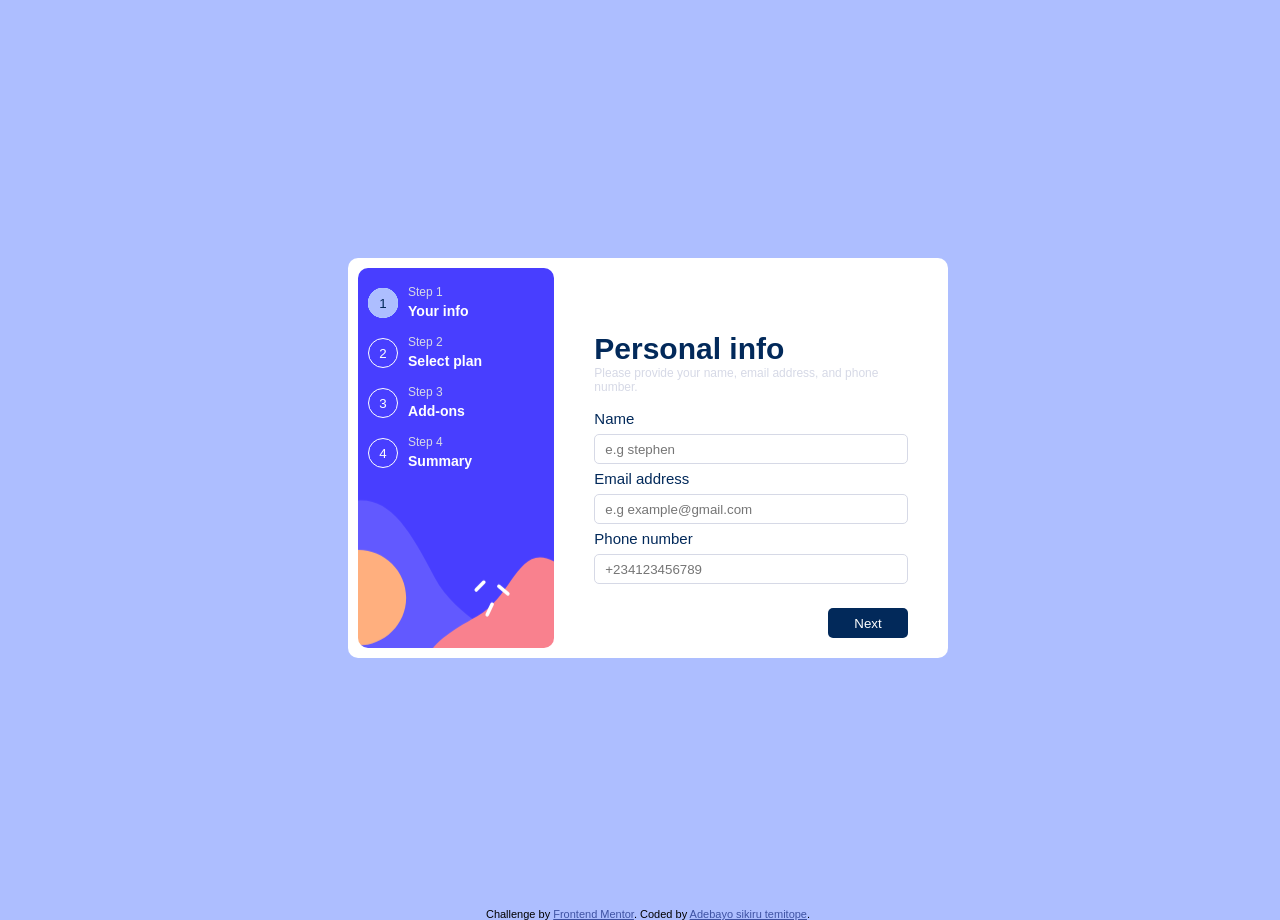
<file: index.html>
<!DOCTYPE html>
<html lang="en">
<head>
    <link rel="stylesheet" href="./form.css">
  <meta charset="UTF-8">
  <meta name="viewport" content="width=device-width, initial-scale=1.0"> <!-- displays site properly based on user's device -->
  <link rel="icon" type="image/png" sizes="32x32" href="./assets/images/favicon-32x32.png">
  <title>Frontend Mentor | Multi-step form</title>
</head>
<body>
    <main>
        <div class="container">
            
  <!-- Sidebar start -->
            <div class="section_1">
                <div class="step_container">
                    <div class="step step_01" id="stp-1">
                        <div class="btn-parent">
                            <div class="stp-btn"></div>
                            <div class="stp-btn"></div>
                            <div class="stp-btn"></div>
                            <button class="btn-btn" >1</button>
                        </div>
                        <div class="stp">
                        <p>Step 1</p>
                        <h3> Your info</h3>
                        </div>
                    </div>
                    <div class="step step_02" id="stp-2">
                        <div class="btn-parent">
                            <div class="stp-btn"></div>
                            <div class="stp-btn"></div>
                            <div class="stp-btn"></div>
                            <button class="btn-btn"> 2 </button>
                        </div>
                        <div class="stp">
                        <p>Step 2</p>
                        <h3> Select plan</h3>
                        </div>
                    </div>
                    <div class="step step_03" id="stp-3">
                        <div class="btn-parent">
                            <div class="stp-btn"></div>
                            <div class="stp-btn"></div>
                            <div class="stp-btn"></div>
                            <button class="btn-btn"> 3 </button>
                        </div>
                        <div class="stp">
                        <p>Step 3</p>
                        <h3> Add-ons</h3>
                        </div>
                    </div>
                    <div class="step step_04 " id="stp-4">
                        <div class="btn-parent">
                         <div class="stp-btn"></div>
                         <div class="stp-btn"></div>
                         <div class="stp-btn"></div>
                         <button class="btn-btn"> 4 </button>
                        </div>           
                        <div class="stp">
                        <p>Step 4</p>
                        <h3> Summary</h3>
                        </div>
                    </div>
                </div>
            </div>
            
  <!-- Sidebar end -->
  
  <!--section 2 start-->

            <div class="section_2">
                
  <!-- Step 1 start -->
              <div class="body" id="first_body">
                 <form name="myForm" id="myForm">
                    <div class="form">
                      <div class="h1">Personal info</div>
                      <div class="details">
                       Please provide your name, email address, and phone number.
                       </div>
                      <div class="input-parent">
                          <div class="input">
                          <label for="Name" >Name <span id="error"></span></label>
                          <input type="text" id="Name" name="name"
                           placeholder="e.g stephen" value=""
                            pattern="[a-zA-Z- ]*">
                          </div>
                          <div class="input">
                             <label for="email" >Email address <span id="error">
                             </span></label>
                              <input type="text" id="email"
                               placeholder="e.g example@gmail.com" name="email"
                               value=""
                               pattern="[a-z0-9._%+-]+@[a-z0-9.-]+\.[a-z]{2,}$">
                          </div>
                          <div class="input">
                          <label for="phone" >Phone number <span id="error">
                            </span></label>
                          <input type="tel" id="phone"
                           placeholder="+234123456789" name="phone" 
                           min-length="11"  max-length="11" value="">
                         </div>
                        </div>
                     </div>
                 </form>
                 <div class="btn btn-next">
                    <button class="next">Next</button>
                 </div>
              </div>
         <!-- step 1 ends -->
         
         <!--step 2 start-->
              <div class="body" id="second_body">
                <div class="second">
                 <div class="h1">Select your plan</div> 
                 <div class="details">You have the option of monthly or yearly billing.</div>
                 <div class="planParent">
                     <div class="plansContainer">
                         <div class="planBox">
                             <div class="logo">
                                 <svg xmlns="http://www.w3.org/2000/svg" width="40" height="40" viewBox="0 0 40 40"><g fill="none" fill-rule="evenodd"><circle cx="20" cy="20" r="20" fill="#FFAF7E"/><path fill="#FFF" fill-rule="nonzero" d="M24.995 18.005h-3.998v5.998h-2v-5.998H15a1 1 0 0 0-1 1V29a1 1 0 0 0 1 1h9.995a1 1 0 0 0 1-1v-9.995a1 1 0 0 0-1-1Zm-5.997 8.996h-2v-1.999h2v2Zm2-11.175a2.999 2.999 0 1 0-2 0v2.18h2v-2.18Z"/></g></svg>

                             </div>
                             <div class="duration">
                                 <h3 class="arcade">Arcade</h3>
                                 <p id="dur1" class="planAm">$9/mo</p>
                             </div>
                         </div>
                     </div>
                     <div class="plansContainer">
                         <div class="planBox">
                             <div class="logo">
                                 <svg xmlns="http://www.w3.org/2000/svg" width="40" height="40" viewBox="0 0 40 40"><g fill="none" fill-rule="evenodd"><circle cx="20" cy="20" r="20" fill="#F9818E"/><path fill="#FFF" fill-rule="nonzero" d="M25.057 15H14.944C12.212 15 10 17.03 10 19.885c0 2.857 2.212 4.936 4.944 4.936h10.113c2.733 0 4.943-2.08 4.943-4.936S27.79 15 25.057 15ZM17.5 20.388c0 .12-.108.237-.234.237h-1.552v1.569c0 .126-.138.217-.259.217H14.5c-.118 0-.213-.086-.213-.203v-1.583h-1.569c-.126 0-.217-.139-.217-.26v-.956c0-.117.086-.213.202-.213h1.584v-1.554c0-.125.082-.231.203-.231h.989c.12 0 .236.108.236.234v1.551h1.555c.125 0 .231.083.231.204v.988Zm5.347.393a.862.862 0 0 1-.869-.855c0-.472.39-.856.869-.856.481 0 .87.384.87.856 0 .471-.389.855-.87.855Zm1.9 1.866a.86.86 0 0 1-.87-.852.86.86 0 0 1 .87-.855c.48 0 .87.38.87.855a.86.86 0 0 1-.87.852Zm0-3.736a.862.862 0 0 1-.87-.854c0-.472.39-.856.87-.856s.87.384.87.856a.862.862 0 0 1-.87.854Zm1.899 1.87a.862.862 0 0 1-.868-.855c0-.472.389-.856.868-.856s.868.384.868.856a.862.862 0 0 1-.868.855Z"/></g></svg>

                             </div>
                             <div class="duration">
                                 <h3 class="advance">Advance</h3>
                                 <p id="dur2" class="planAm">$12/mo</p>
                             </div>
                         </div>
                     </div>
                     <div class="plansContainer">
                         <div class="planBox">
                             <div class="logo">
                                 <svg xmlns="http://www.w3.org/2000/svg" width="40" height="40" viewBox="0 0 40 40"><g fill="none" fill-rule="evenodd"><circle cx="20" cy="20" r="20" fill="#483EFF"/><path fill="#FFF" fill-rule="nonzero" d="M26.666 13H13.334A3.333 3.333 0 0 0 10 16.333v7.193a3.447 3.447 0 0 0 2.14 3.24c1.238.5 2.656.182 3.56-.8L18.52 23h2.96l2.82 2.966a3.2 3.2 0 0 0 3.56.8 3.447 3.447 0 0 0 2.14-3.24v-7.193A3.333 3.333 0 0 0 26.666 13Zm-9.333 6H16v1.333a.667.667 0 0 1-1.333 0V19h-1.333a.667.667 0 0 1 0-1.334h1.333v-1.333a.667.667 0 1 1 1.333 0v1.333h1.333a.667.667 0 1 1 0 1.334Zm7.333 2a2.667 2.667 0 1 1 0-5.333 2.667 2.667 0 0 1 0 5.333ZM26 18.333a1.333 1.333 0 1 1-2.667 0 1.333 1.333 0 0 1 2.667 0Z"/></g></svg>

                             </div>
                             <div class="duration">
                                 <h3 class="pro">Pro</h3>
                                 <p id="dur3" class="planAm">$15/mo</p>
                             </div>
                         </div>
                     </div>
                 </div>
                 
                 <div class="toggleBox">
                     <div class="monthly">Monthly</div>
                     <div class="toggleBtn">
                         <button id="toggle" class="toggle"></button>
                     </div>
                     <div class="yearly">Yearly</div>
                 </div>
               </div>
                 <div class="btn">
                     <button class="back">Go back</button>
                     <button class="next">Next</button>
                 </div>
              </div>
              <!-- step 2 ends -->
              
              <!-- step 3 start-->
              <div class="body" id="third_body">
                <div class="third">
                  <div class="h1">pick add-ons </div>
                  <div class="details">Add-ons help enhance your gaming experience.</div>
                  <div class="parent service">
                      <div class="check">
                         <input type="checkbox" name="check-box1" class="check_box" id="check1">
                      </div>
                      <div class="checkTxt">
                          <p class="bold">Online service</p>
                          <p>Access to multiple games</p>
                      </div>
                      <div class="price">
                          <p class="amount">+$1/mo</p>
                      </div>
                  </div>
                  <div class="parent storage">
                      <div class="check">
                         <input type="checkbox" class="check_box" id="check2">
                      </div>
                      <div class="checkTxt">
                          <p class="bold">Larger storage</p>
                          <p>Extra 1TB of cloud save</p>
                      </div>
                      <div class="price">
                          <p class="amount">+$2/mo</p>
                      </div>
                  </div>
                  <div class="parent profile">
                      <div class="check">
                         <input type="checkbox" name="check-box3" class="check_box" id="check3">
                      </div>
                      <div class="checkTxt">
                          <p class="bold">Customizable profile</p>
                          <p>Custom theme on your profile</p>
                      </div>
                      <div class="price">
                          <p class="amount">+$1/mo</p>
                      </div>
                  </div>                      
               </div>
                  <div class="btn">
                     <button class="back">Go back</button>
                     <button class="next">Next</button>
                 </div>
              </div>
              
              <!-- step 3 ends -->
              
              <!-- step 4 start -->
              <div class="body" id="fourth_body">
                <div class="fourth">
                  <div class="h1">Finishing up</div>
                  <div class="details">Double-check everything looks ok before
                   confirming.</div>
                  <div class="sum_up">
                       <div class="planPar">
                          <div class="planOpt">
                            <h3 id="plans"></h3>
                            <button class="change">Change</button>
                          </div>
                           <div class="planPrice"></div>
                       </div>
                        <hr>
                        <div class="package-parent"></div> 
                  </div>
                   <div class="total">
                      <div class="optTotal">Total<span class="dur"></span></div>
                      <div class="totalPrice" id="totalPrice">month</div>
                   </div>
               </div>
               
                  <div class="btn">
                     <button class="back">Go back</button>
                     <button class="confirm">Confirm</button>
                  </div>
                  
              </div>
              <!-- step 4 ends-->
              <div class="thank_you_page" id="fifth_body">
                 <div class="fifthWrapper">
                    <div class="fifth">
                        <div class="thank_you_logo">
                            <div class="svgWrapper">
                                <svg xmlns="http://www.w3.org/2000/svg" width="80" height="80" viewBox="0 0 80 80"><g fill="none"><circle cx="40" cy="40" r="40" fill="#F9818E"/><path fill="#E96170" d="M48.464 79.167c.768-.15 1.53-.321 2.288-.515a40.04 40.04 0 0 0 3.794-1.266 40.043 40.043 0 0 0 3.657-1.63 40.046 40.046 0 0 0 12.463-9.898A40.063 40.063 0 0 0 78.3 51.89c.338-1.117.627-2.249.867-3.391L55.374 24.698a21.6 21.6 0 0 0-15.332-6.365 21.629 21.629 0 0 0-15.344 6.365c-8.486 8.489-8.486 22.205 0 30.694l23.766 23.775Z"/><path fill="#FFF" d="M40.003 18.333a21.58 21.58 0 0 1 15.31 6.351c8.471 8.471 8.471 22.158 0 30.63-8.47 8.47-22.156 8.47-30.627 0-8.47-8.472-8.47-22.159 0-30.63a21.594 21.594 0 0 1 15.317-6.35Zm9.865 15c-.316.028-.622.15-.872.344l-12.168 9.13-5.641-5.642c-1.224-1.275-3.63 1.132-2.356 2.356l6.663 6.663c.56.56 1.539.63 2.173.156l13.326-9.995c1.122-.816.43-2.993-.956-3.013a1.666 1.666 0 0 0-.17 0Z"/></g></svg>
                            </div>
                        </div>
                        <div class="txtParent">
                            <div class="h1">Thank you</div>
                            <div class="thank-you-txt">Thanks for confirming your subscription! We hope you have fun using our platform. If you ever need support, please feel free to email us at  support@loremgamih.com.
                            </div>
                        </div>     
                    </div>
            </div>
            </div>
         
    <!--section 2 end -->
        </div>
        <div class="popUp-box-wrapper">
                   <div class="popUp-cont">
                       <div class="popUp-box">
                          <div class="popUp-txt">Are you sure you want to
                            proceed</div>
                          <div class="popUp-btn">
                               <button class="cancel">Cancel</button>
                               <button class="proceed">Yes, proceed</button>
                           </div>
                       </div>
                  </div>
               </div>
    </main>
  <div class="attribution">
    Challenge by <a href="https://www.frontendmentor.io?ref=challenge" target="_blank">Frontend Mentor</a>. 
    Coded by <a href="https://www.frontendmentor.io/profile/herdhebayor">Adebayo sikiru temitope</a>.
  </div>
<script src="form.js"></script>
</body>
</html>
</file>
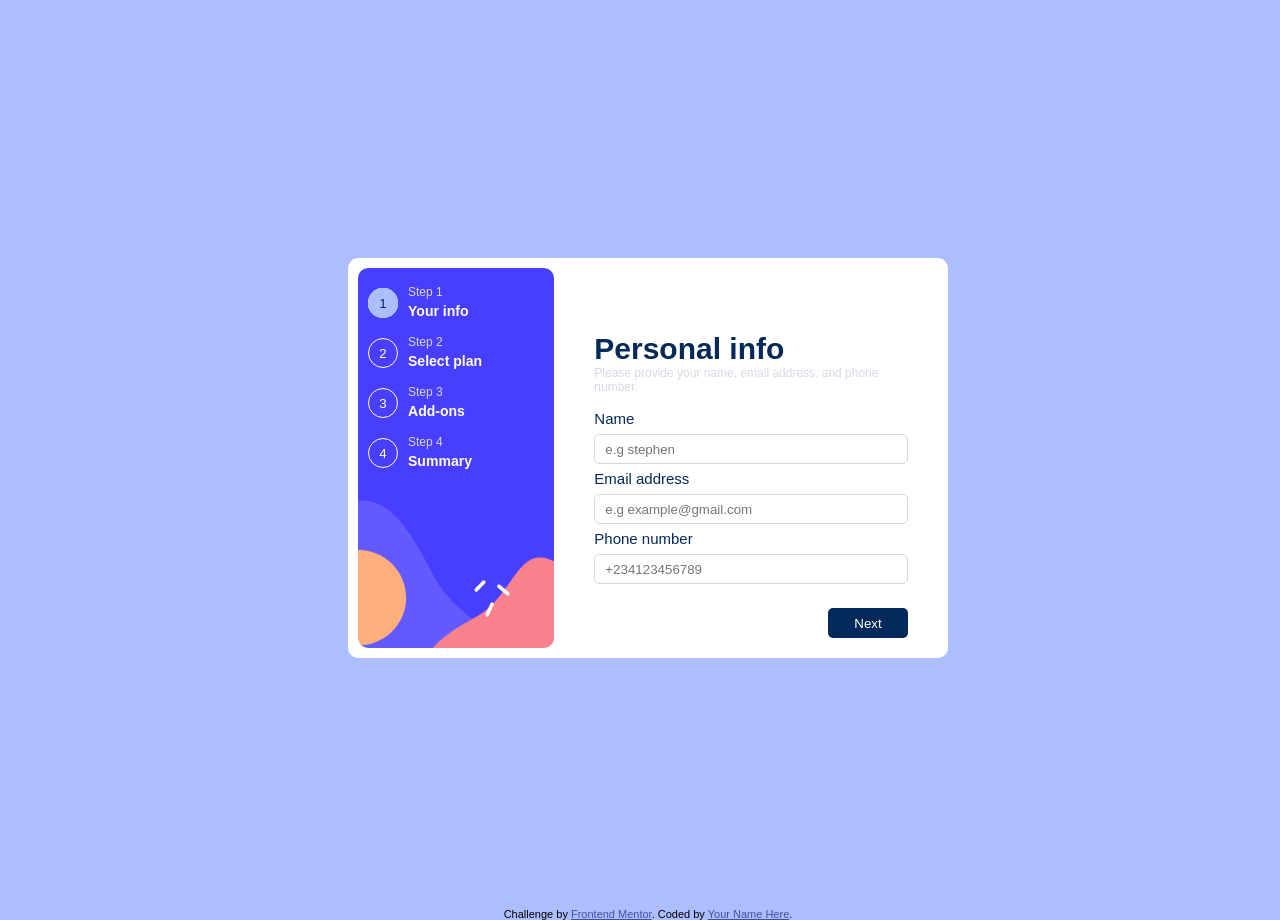
<file: multi-step-form-main/index.html>
<!DOCTYPE html>
<html lang="en">
<head>
    <link rel="stylesheet" href="./form.css">
  <meta charset="UTF-8">
  <meta name="viewport" content="width=device-width, initial-scale=1.0"> <!-- displays site properly based on user's device -->
  <link rel="icon" type="image/png" sizes="32x32" href="./assets/images/favicon-32x32.png">
  <title>Frontend Mentor | Multi-step form</title>
</head>
<body>
    <main>
        <div class="container">
            
  <!-- Sidebar start -->
            <div class="section_1">
                <div class="step_container">
                    <div class="step step_01" id="stp-1">
                        <div class="btn-parent">
                            <div class="stp-btn"></div>
                            <div class="stp-btn"></div>
                            <div class="stp-btn"></div>
                            <button class="btn-btn" >1</button>
                        </div>
                        <div class="stp">
                        <p>Step 1</p>
                        <h3> Your info</h3>
                        </div>
                    </div>
                    <div class="step step_02" id="stp-2">
                        <div class="btn-parent">
                            <div class="stp-btn"></div>
                            <div class="stp-btn"></div>
                            <div class="stp-btn"></div>
                            <button class="btn-btn"> 2 </button>
                        </div>
                        <div class="stp">
                        <p>Step 2</p>
                        <h3> Select plan</h3>
                        </div>
                    </div>
                    <div class="step step_03" id="stp-3">
                        <div class="btn-parent">
                            <div class="stp-btn"></div>
                            <div class="stp-btn"></div>
                            <div class="stp-btn"></div>
                            <button class="btn-btn"> 3 </button>
                        </div>
                        <div class="stp">
                        <p>Step 3</p>
                        <h3> Add-ons</h3>
                        </div>
                    </div>
                    <div class="step step_04 " id="stp-4">
                        <div class="btn-parent">
                         <div class="stp-btn"></div>
                         <div class="stp-btn"></div>
                         <div class="stp-btn"></div>
                         <button class="btn-btn"> 4 </button>
                        </div>           
                        <div class="stp">
                        <p>Step 4</p>
                        <h3> Summary</h3>
                        </div>
                    </div>
                </div>
            </div>
            
  <!-- Sidebar end -->
  
  <!--section 2 start-->

            <div class="section_2">
                
  <!-- Step 1 start -->
              <div class="body" id="first_body">
                 <form name="myForm" id="myForm">
                    <div class="form">
                      <div class="h1">Personal info</div>
                      <div class="details">
                       Please provide your name, email address, and phone number.
                       </div>
                      <div class="input-parent">
                          <div class="input">
                          <label for="Name" >Name <span id="error"></span></label>
                          <input type="text" id="Name" name="name"
                           placeholder="e.g stephen" value=""
                            pattern="[a-zA-Z- ]*">
                          </div>
                          <div class="input">
                             <label for="email" >Email address <span id="error">
                             </span></label>
                              <input type="text" id="email"
                               placeholder="e.g example@gmail.com" name="email"
                               value=""
                               pattern="[a-z0-9._%+-]+@[a-z0-9.-]+\.[a-z]{2,}$">
                          </div>
                          <div class="input">
                          <label for="phone" >Phone number <span id="error">
                            </span></label>
                          <input type="tel" id="phone"
                           placeholder="+234123456789" name="phone" 
                           min-length="11" pattern="[0-9- ]" max-length="11" value="">
                         </div>
                        </div>
                     </div>
                 </form>
                 <div class="btn btn-next">
                    <button class="next">Next</button>
                 </div>
              </div>
         <!-- step 1 ends -->
         
         <!--step 2 start-->
              <div class="body" id="second_body">
                <div class="second">
                 <div class="h1">Select your plan</div> 
                 <div class="details">You have the option of monthly or yearly billing.</div>
                 <div class="planParent">
                     <div class="plansContainer">
                         <div class="planBox">
                             <div class="logo">
                                 <svg xmlns="http://www.w3.org/2000/svg" width="40" height="40" viewBox="0 0 40 40"><g fill="none" fill-rule="evenodd"><circle cx="20" cy="20" r="20" fill="#FFAF7E"/><path fill="#FFF" fill-rule="nonzero" d="M24.995 18.005h-3.998v5.998h-2v-5.998H15a1 1 0 0 0-1 1V29a1 1 0 0 0 1 1h9.995a1 1 0 0 0 1-1v-9.995a1 1 0 0 0-1-1Zm-5.997 8.996h-2v-1.999h2v2Zm2-11.175a2.999 2.999 0 1 0-2 0v2.18h2v-2.18Z"/></g></svg>

                             </div>
                             <div class="duration">
                                 <h3 class="arcade">Arcade</h3>
                                 <p id="dur1" class="planAm">$9/mo</p>
                             </div>
                         </div>
                     </div>
                     <div class="plansContainer">
                         <div class="planBox">
                             <div class="logo">
                                 <svg xmlns="http://www.w3.org/2000/svg" width="40" height="40" viewBox="0 0 40 40"><g fill="none" fill-rule="evenodd"><circle cx="20" cy="20" r="20" fill="#F9818E"/><path fill="#FFF" fill-rule="nonzero" d="M25.057 15H14.944C12.212 15 10 17.03 10 19.885c0 2.857 2.212 4.936 4.944 4.936h10.113c2.733 0 4.943-2.08 4.943-4.936S27.79 15 25.057 15ZM17.5 20.388c0 .12-.108.237-.234.237h-1.552v1.569c0 .126-.138.217-.259.217H14.5c-.118 0-.213-.086-.213-.203v-1.583h-1.569c-.126 0-.217-.139-.217-.26v-.956c0-.117.086-.213.202-.213h1.584v-1.554c0-.125.082-.231.203-.231h.989c.12 0 .236.108.236.234v1.551h1.555c.125 0 .231.083.231.204v.988Zm5.347.393a.862.862 0 0 1-.869-.855c0-.472.39-.856.869-.856.481 0 .87.384.87.856 0 .471-.389.855-.87.855Zm1.9 1.866a.86.86 0 0 1-.87-.852.86.86 0 0 1 .87-.855c.48 0 .87.38.87.855a.86.86 0 0 1-.87.852Zm0-3.736a.862.862 0 0 1-.87-.854c0-.472.39-.856.87-.856s.87.384.87.856a.862.862 0 0 1-.87.854Zm1.899 1.87a.862.862 0 0 1-.868-.855c0-.472.389-.856.868-.856s.868.384.868.856a.862.862 0 0 1-.868.855Z"/></g></svg>

                             </div>
                             <div class="duration">
                                 <h3 class="advance">Advance</h3>
                                 <p id="dur2" class="planAm">$12/mo</p>
                             </div>
                         </div>
                     </div>
                     <div class="plansContainer">
                         <div class="planBox">
                             <div class="logo">
                                 <svg xmlns="http://www.w3.org/2000/svg" width="40" height="40" viewBox="0 0 40 40"><g fill="none" fill-rule="evenodd"><circle cx="20" cy="20" r="20" fill="#483EFF"/><path fill="#FFF" fill-rule="nonzero" d="M26.666 13H13.334A3.333 3.333 0 0 0 10 16.333v7.193a3.447 3.447 0 0 0 2.14 3.24c1.238.5 2.656.182 3.56-.8L18.52 23h2.96l2.82 2.966a3.2 3.2 0 0 0 3.56.8 3.447 3.447 0 0 0 2.14-3.24v-7.193A3.333 3.333 0 0 0 26.666 13Zm-9.333 6H16v1.333a.667.667 0 0 1-1.333 0V19h-1.333a.667.667 0 0 1 0-1.334h1.333v-1.333a.667.667 0 1 1 1.333 0v1.333h1.333a.667.667 0 1 1 0 1.334Zm7.333 2a2.667 2.667 0 1 1 0-5.333 2.667 2.667 0 0 1 0 5.333ZM26 18.333a1.333 1.333 0 1 1-2.667 0 1.333 1.333 0 0 1 2.667 0Z"/></g></svg>

                             </div>
                             <div class="duration">
                                 <h3 class="pro">Pro</h3>
                                 <p id="dur3" class="planAm">$15/mo</p>
                             </div>
                         </div>
                     </div>
                 </div>
                 
                 <div class="toggleBox">
                     <div class="monthly">Monthly</div>
                     <div class="toggleBtn">
                         <button id="toggle" class="toggle"></button>
                     </div>
                     <div class="yearly">Yearly</div>
                 </div>
               </div>
                 <div class="btn">
                     <button class="back">Go back</button>
                     <button class="next">Next</button>
                 </div>
              </div>
              <!-- step 2 ends -->
              
              <!-- step 3 start-->
              <div class="body" id="third_body">
                <div class="third">
                  <div class="h1">pick add-ons </div>
                  <div class="details">Add-ons help enhance your gaming experience.</div>
                  <div class="parent service">
                      <div class="check">
                         <input type="checkbox" name="check-box1" class="check_box" id="check1">
                      </div>
                      <div class="checkTxt">
                          <p class="bold">Online service</p>
                          <p>Access to multiple games</p>
                      </div>
                      <div class="price">
                          <p class="amount">+$1/mo</p>
                      </div>
                  </div>
                  <div class="parent storage">
                      <div class="check">
                         <input type="checkbox" class="check_box" id="check2">
                      </div>
                      <div class="checkTxt">
                          <p class="bold">Larger storage</p>
                          <p>Extra 1TB of cloud save</p>
                      </div>
                      <div class="price">
                          <p class="amount">+$2/mo</p>
                      </div>
                  </div>
                  <div class="parent profile">
                      <div class="check">
                         <input type="checkbox" name="check-box3" class="check_box" id="check3">
                      </div>
                      <div class="checkTxt">
                          <p class="bold">Customizable profile</p>
                          <p>Custom theme on your profile</p>
                      </div>
                      <div class="price">
                          <p class="amount">+$1/mo</p>
                      </div>
                  </div>                      
               </div>
                  <div class="btn">
                     <button class="back">Go back</button>
                     <button class="next">Next</button>
                 </div>
              </div>
              
              <!-- step 3 ends -->
              
              <!-- step 4 start -->
              <div class="body" id="fourth_body">
                <div class="fourth">
                  <div class="h1">Finishing up</div>
                  <div class="details">Double-check everything looks ok before
                   confirming.</div>
                  <div class="sum_up">
                       <div class="planPar">
                          <div class="planOpt">
                            <h3 id="plans"></h3>
                            <button class="change">Change</button>
                          </div>
                           <div class="planPrice"></div>
                       </div>
                        <hr>
                        <div class="package-parent"></div> 
                  </div>
                   <div class="total">
                      <div class="optTotal">Total<span class="dur"></span></div>
                      <div class="totalPrice" id="totalPrice">month</div>
                   </div>
               </div>
               
                  <div class="btn">
                     <button class="back">Go back</button>
                     <button class="confirm">Confirm</button>
                  </div>
                  
              </div>
              <!-- step 4 ends-->
              <div class="thank_you_page" id="fifth_body">
                 <div class="fifthWrapper">
                    <div class="fifth">
                        <div class="thank_you_logo">
                            <div class="svgWrapper">
                                <svg xmlns="http://www.w3.org/2000/svg" width="80" height="80" viewBox="0 0 80 80"><g fill="none"><circle cx="40" cy="40" r="40" fill="#F9818E"/><path fill="#E96170" d="M48.464 79.167c.768-.15 1.53-.321 2.288-.515a40.04 40.04 0 0 0 3.794-1.266 40.043 40.043 0 0 0 3.657-1.63 40.046 40.046 0 0 0 12.463-9.898A40.063 40.063 0 0 0 78.3 51.89c.338-1.117.627-2.249.867-3.391L55.374 24.698a21.6 21.6 0 0 0-15.332-6.365 21.629 21.629 0 0 0-15.344 6.365c-8.486 8.489-8.486 22.205 0 30.694l23.766 23.775Z"/><path fill="#FFF" d="M40.003 18.333a21.58 21.58 0 0 1 15.31 6.351c8.471 8.471 8.471 22.158 0 30.63-8.47 8.47-22.156 8.47-30.627 0-8.47-8.472-8.47-22.159 0-30.63a21.594 21.594 0 0 1 15.317-6.35Zm9.865 15c-.316.028-.622.15-.872.344l-12.168 9.13-5.641-5.642c-1.224-1.275-3.63 1.132-2.356 2.356l6.663 6.663c.56.56 1.539.63 2.173.156l13.326-9.995c1.122-.816.43-2.993-.956-3.013a1.666 1.666 0 0 0-.17 0Z"/></g></svg>
                            </div>
                        </div>
                        <div class="txtParent">
                            <div class="h1">Thank you</div>
                            <div class="thank-you-txt">Thanks for confirming your subscription! We hope you have fun using our platform. If you ever need support, please feel free to email us at  support@loremgamih.com.
                            </div>
                        </div>     
                    </div>
            </div>
            </div>
         
    <!--section 2 end -->
        </div>
        <div class="popUp-box-wrapper">
                   <div class="popUp-cont">
                       <div class="popUp-box">
                          <div class="popUp-txt">Are you sure you want to
                            proceed</div>
                          <div class="popUp-btn">
                               <button class="cancel">Cancel</button>
                               <button class="proceed">Yes, proceed</button>
                           </div>
                       </div>
                  </div>
               </div>
    </main>
  <div class="attribution">
    Challenge by <a href="https://www.frontendmentor.io?ref=challenge" target="_blank">Frontend Mentor</a>. 
    Coded by <a href="#">Your Name Here</a>.
  </div>
<script src="form.js"></script>
</body>
</html>
</file>
<file: form.css>
@import "./secondBody.css";
@import "./thirdBody.css";
@import "./fourthBody.css";
@import "./fifthBody.css";

html{
    font-size:15px;
    background-color:hsl(228, 100%, 84%);
}
body{
    width:100vw;
    height:100vh;
    font-size:1em;
    background-color:hsl(228, 100%, 84%);
    font-family:Verdana, Geneva, Tahoma, sans-serif;
}
main{
    width:100%;
    height:100%;
    display:flex;
    align-items:center;
    justify-content: center;
}
.container {
    width:600px;
    height:400px;
    display:flex;
    gap:10px;
    flex-direction:row;
    justify-content:center;
    align-items:center;
    background-color:hsl(0, 0%, 100%);
    padding:10px;
    box-sizing:border-box;
    border-radius:10px;
    margin:auto;
}
#fourth_body, 
#fifth_body,
#second_body,
#third_body{
    display:none;
    position:relative;
}
.section_1{
    width:200px;
    height:100%;
    border-radius:10px;
    background-image:url("./assets/images/bg-sidebar-desktop.svg");
    background-size:cover;
    background-position:center;
    background-repeat:no-repeat;
    color:hsl(0, 0%, 100%);
}
.step_container{
    Margin:10px;
}
input:invalid{
    border:2px solid red;
}
.h1{
    font-size:2em;
    font-weight:700;
    color:hsl(213, 96%, 18%);
}
button{
    cursor: pointer;
}
.details{
    color:hsl(229, 24%, 87%);
    font-weight:300;
    margin-bottom:10px;
    font-size: .8em;
}
.stp p{
    font-weight: 300;
    color:hsl(229, 24%, 87%);
}
.step{
    display:flex; 
    width:fit-content;
    align-items:center;
    gap:10px;
    line-height:5px;
    justify-content:top;
    font-size: .8em;
}
.btn-parent{
    width:30px;
    height:30px;
    background-color: transparent;
    border-radius:50%;
    position:relative;
}
.stp-btn{
    position: absolute;
    width:100%;
    height:100%;
    border-radius:50%;
    top:0;
    bottom:0;
    right:0;
    left:0;
}
.btn-btn{
    position:absolute;
    z-index:5;
    background-color: transparent;
    width:100%;
    color:inherit;
    height:100%;
    border:1px solid hsl(0, 0%, 100%);
    border-radius:50%;
    top:0;
    bottom:0;
    right:0;
    left:0;
    display:flex;
    justify-content:center;
    align-items:center;
}
.active .stp-btn{
    background-color:hsl(206, 94%, 87%);
    border:none;
    animation:wave ease-in-out 2s infinite;
}
.active .btn-btn{
    background-color:hsl(228, 100%, 84%);
    color:hsl(213, 96%, 18%);
    border:none; 
}
.active .stp-btn:first:child{
    animation-delay:0s;
}
.active .sto-btn:nth-child(3){
    animation-delay:0.3s;
}
.active .stp-btn:nth-child(2){
    animation-delay:0.6s;
}
.section_2{
    width:380px;
    height:100%;
    color:hsl(213, 96%, 18%);
    padding:10px 20px;
    box-sizing:border-box;
}
.error{
    border:2px solid red;
}
.body{
    width:100%;
    height:100%;
    background-color: transparent;  
    position:relative;
    display: flex;
    flex-direction: column;
    justify-content: space-around ;
}
.input-parent{
    margin-top:10px;
}
.form{
    width:inherit;
    height:inherit;
    padding:0 10px;
    box-sizing:border-box;
}
label{
    display:flex;
    justify-content: space-between;
    width:100%;
}
#error{
    color:hsl(354, 84%, 57%);
    font-size:0.7em;
    font-weight:700;
}
.input{
    display:flex;
    flex-direction:column;
    width:100%;
    height:fit-content;
    line-height:30px;
}
input {
    height:30px;
    cursor:pointer;
    border:1px solid hsl(229, 24%, 87%);
    border-radius:5px;
    padding:10px;
    box-sizing:border-box;
}
input:focus{
    border-color: hsl(243, 100%, 62%);
    outline:none;
}
input:invalid{
    border-color:hsl(354, 84%, 57%);
}
.btn{
    position: absolute;
    bottom: 0;
    width:100%;
    height:30px;
    display: flex;
    justify-content:space-between;
    padding:0 10px;
    box-sizing:border-box;
    align-items:center;
}
.btn-next{
    flex-direction:row-reverse;
}
.next,.back{
    width:80px;
    height:30px;
    background-color: transparent;
    border:none;
    background-color:hsl(213, 96%, 18%);
    color:hsl(0, 0%, 100%);
    border-radius:5px;
}
.back{
    background-color: transparent;
    color:hsl(213, 96%, 18%);
}
.next:hover,
.next:focus,
.back:hover,
.back:focus{
    opacity:1;
}
 .attribution { 
 font-size: 11px;
  text-align: center; 
  }
    .attribution a { 
    color: hsl(228, 45%, 44%);
  }
  .slide{
    animation: slides ease .2s;
  }
  @keyframes slides {
    0%{transform: translateX(500%);}
    20%{transform: translateX(30%);}
    40%{transform: translateX(20%);}
    60%{transform: translateX(10%);}
    80%{transform: translateX(5%);}
    90%{transform: translateX(-5%);}
    100%{transform: translateX(0%);}
    
  }
@keyframes wave{
    0%{
        transform:scale(1);
        opacity:0.5;
    }
    25%{
        transform:scale(1.1);
        opacity:0.4;
    }
    50%{
        transform:scale(1.3);
        opacity:0.3;
    }
    75%{
        transform:scale(1.5);
        opacity:0.1;
    }
    100%{
        transform:scale(1.8);
        opacity:0;
    }
}
@media screen and (max-width:600px){
    body{
        margin:0;
    }
    .container{
        width:100%;
        height:100vh;
        flex-direction:column;
        padding:0;
        border-radius:0;
        background-color: transparent;
    }
    .section_1{
        width:100%;
        border-radius:0;
        height:200px;
        padding-top:10px;
        box-sizing:border-box;
        background-image:url("./assets/images/bg-sidebar-mobile.svg");
        
    }
    .h1{
    font-size:2em;
    font-weight:700;
    color:hsl(213, 96%, 18%);
    }
    .stp{
        display:none;
    }
    .step_container{
        display:flex;
        justify-content:center;
        gap:10px;
        margin-top:20px;
    }
    .section_2{
        width:100%;
        height:100%;
        background-color: transparent;
        border-radius:0;
        padding:0;
    }
    .btn{
        width:100%;
    }
    .form{
        width:90%;
        min-height:350px;
        height:fit-content;
        height:fit-content;
        border-radius:10px;
        background-color:hsl(0, 0%, 100%);
        font-weight:400;
        font-size:1.2em;
        position: absolute;
        top:-75px;
        right:0;
        left:0;        
        margin:auto;
        padding:30px;
        box-sizing:border-box;
    }
    .btn{
        bottom:0;
        width:100%;
        height:70px;
        background-color:hsl(0, 0%, 100%);
        margin:0;
    }
    label{
        font-weight:700;
    }
    input{
        height:40px;
        font-size:1em; 
    }
    
    .input{
        line-height:30px;
        margin-top:10px;
    }
    .next,.back,.confirm{
        width:80px;
        height:40px;
        border-radius:0;
    }
    .body{
        display:flex;
        align-items:center;
        color:hsl(231, 11%, 63%);
    }
    label{
        color:hsl(213, 96%, 18%);
    }
    .step{
        justify-content:center;
    }
    
    
    .attribution{
        display:none;
    }
}
</file>
<file: multi-step-form-main/form.css>
@import "./secondBody.css";
@import "./thirdBody.css";
@import "./fourthBody.css";
@import "./fifthBody.css";

html{
    font-size:15px;
    background-color:hsl(228, 100%, 84%);
}
body{
    width:100vw;
    height:100vh;
    font-size:1em;
    background-color:hsl(228, 100%, 84%);
    font-family:Verdana, Geneva, Tahoma, sans-serif;
}
main{
    width:100%;
    height:100%;
    display:flex;
    align-items:center;
    justify-content: center;
}
.container {
    width:600px;
    height:400px;
    display:flex;
    gap:10px;
    flex-direction:row;
    justify-content:center;
    align-items:center;
    background-color:hsl(0, 0%, 100%);
    padding:10px;
    box-sizing:border-box;
    border-radius:10px;
    margin:auto;
}
#fourth_body, 
#fifth_body,
#second_body,
#third_body{
    display:none;
    position:relative;
}
.section_1{
    width:200px;
    height:100%;
    border-radius:10px;
    background-image:url("./assets/images/bg-sidebar-desktop.svg");
    background-size:cover;
    background-position:center;
    background-repeat:no-repeat;
    color:hsl(0, 0%, 100%);
}
.step_container{
    Margin:10px;
}
input:invalid{
    border:2px solid red;
}
.h1{
    font-size:2em;
    font-weight:700;
    color:hsl(213, 96%, 18%);
}
button{
    cursor: pointer;
}
.details{
    color:hsl(229, 24%, 87%);
    font-weight:300;
    margin-bottom:10px;
    font-size: .8em;
}
.stp p{
    font-weight: 300;
    color:hsl(229, 24%, 87%);
}
.step{
    display:flex; 
    width:fit-content;
    align-items:center;
    gap:10px;
    line-height:5px;
    justify-content:top;
    font-size: .8em;
}
.btn-parent{
    width:30px;
    height:30px;
    background-color: transparent;
    border-radius:50%;
    position:relative;
}
.stp-btn{
    position: absolute;
    width:100%;
    height:100%;
    border-radius:50%;
    top:0;
    bottom:0;
    right:0;
    left:0;
}
.btn-btn{
    position:absolute;
    z-index:5;
    background-color: transparent;
    width:100%;
    color:inherit;
    height:100%;
    border:1px solid hsl(0, 0%, 100%);
    border-radius:50%;
    top:0;
    bottom:0;
    right:0;
    left:0;
    display:flex;
    justify-content:center;
    align-items:center;
}
.active .stp-btn{
    background-color:hsl(206, 94%, 87%);
    border:none;
    animation:wave ease-in-out 2s infinite;
}
.active .btn-btn{
    background-color:hsl(228, 100%, 84%);
    color:hsl(213, 96%, 18%);
    border:none; 
}
.active .stp-btn:first:child{
    animation-delay:0s;
}
.active .sto-btn:nth-child(3){
    animation-delay:0.3s;
}
.active .stp-btn:nth-child(2){
    animation-delay:0.6s;
}
.section_2{
    width:380px;
    height:100%;
    color:hsl(213, 96%, 18%);
    padding:10px 20px;
    box-sizing:border-box;
}
.error{
    border:2px solid red;
}
.body{
    width:100%;
    height:100%;
    background-color: transparent;  
    position:relative;
    display: flex;
    flex-direction: column;
    justify-content: space-around ;
}
.input-parent{
    margin-top:10px;
}
.inpErr{
    border-color:hsl(354, 84%, 57%);
}
.form{
    width:inherit;
    height:inherit;
    padding:0 10px;
    box-sizing:border-box;
}
label{
    display:flex;
    justify-content: space-between;
    width:100%;
}
#error{
    color:hsl(354, 84%, 57%);
    font-size:0.7em;
    font-weight:700;
}
.input{
    display:flex;
    flex-direction:column;
    width:100%;
    height:fit-content;
    line-height:30px;
}
input {
    height:30px;
    cursor:pointer;
    border:1px solid hsl(229, 24%, 87%);
    border-radius:5px;
    padding:10px;
    box-sizing:border-box;
}
input:focus{
    border-color: hsl(243, 100%, 62%);
    outline:none;
}
input:invalid{
    border-color:hsl(354, 84%, 57%);
}
.btn{
    position: absolute;
    bottom: 0;
    width:100%;
    height:30px;
    display: flex;
    justify-content:space-between;
    padding:0 10px;
    box-sizing:border-box;
    align-items:center;
}
.btn-next{
    flex-direction:row-reverse;
}
.next,.back{
    width:80px;
    height:30px;
    background-color: transparent;
    border:none;
    background-color:hsl(213, 96%, 18%);
    color:hsl(0, 0%, 100%);
    border-radius:5px;
}
.back{
    background-color: transparent;
    color:hsl(213, 96%, 18%);
}
.next:hover,
.next:focus,
.back:hover,
.back:focus{
    opacity:1;
}
 .attribution { 
 font-size: 11px;
  text-align: center; 
  }
    .attribution a { 
    color: hsl(228, 45%, 44%);
  }
  .slide{
    animation: slides ease .2s;
  }
  @keyframes slides {
    0%{transform: translateX(500%);}
    20%{transform: translateX(30%);}
    40%{transform: translateX(20%);}
    60%{transform: translateX(10%);}
    80%{transform: translateX(5%);}
    90%{transform: translateX(-5%);}
    100%{transform: translateX(0%);}
    
  }
@keyframes wave{
    0%{
        transform:scale(1);
        opacity:0.5;
    }
    25%{
        transform:scale(1.1);
        opacity:0.4;
    }
    50%{
        transform:scale(1.3);
        opacity:0.3;
    }
    75%{
        transform:scale(1.5);
        opacity:0.1;
    }
    100%{
        transform:scale(1.8);
        opacity:0;
    }
}
@media screen and (max-width:600px){
    body{
        margin:0;
    }
    .container{
        width:100%;
        height:100vh;
        flex-direction:column;
        padding:0;
        border-radius:0;
        background-color: transparent;
    }
    .section_1{
        width:100%;
        border-radius:0;
        height:200px;
        padding-top:10px;
        box-sizing:border-box;
        background-image:url("./assets/images/bg-sidebar-mobile.svg");
        
    }
    .h1{
    font-size:2em;
    font-weight:700;
    color:hsl(213, 96%, 18%);
    }
    .stp{
        display:none;
    }
    .step_container{
        display:flex;
        justify-content:center;
        gap:10px;
        margin-top:20px;
    }
    .section_2{
        width:100%;
        height:100%;
        background-color: transparent;
        border-radius:0;
        padding:0;
    }
    .btn{
        width:100%;
    }
    .form{
        width:90%;
        min-height:350px;
        height:fit-content;
        height:fit-content;
        border-radius:10px;
        background-color:hsl(0, 0%, 100%);
        font-weight:400;
        font-size:1.2em;
        position: absolute;
        top:-75px;
        right:0;
        left:0;        
        margin:auto;
        padding:30px;
        box-sizing:border-box;
    }
    .btn{
        bottom:0;
        width:100%;
        height:70px;
        background-color:hsl(0, 0%, 100%);
        margin:0;
    }
    label{
        font-weight:700;
    }
    input{
        height:40px;
        font-size:1em; 
    }
    
    .input{
        line-height:30px;
        margin-top:10px;
    }
    .next,.back,.confirm{
        width:80px;
        height:40px;
        border-radius:0;
    }
    .body{
        display:flex;
        align-items:center;
        color:hsl(231, 11%, 63%);
    }
    label{
        color:hsl(213, 96%, 18%);
    }
    .step{
        justify-content:center;
    }
    
    
    .attribution{
        display:none;
    }
}
</file>
